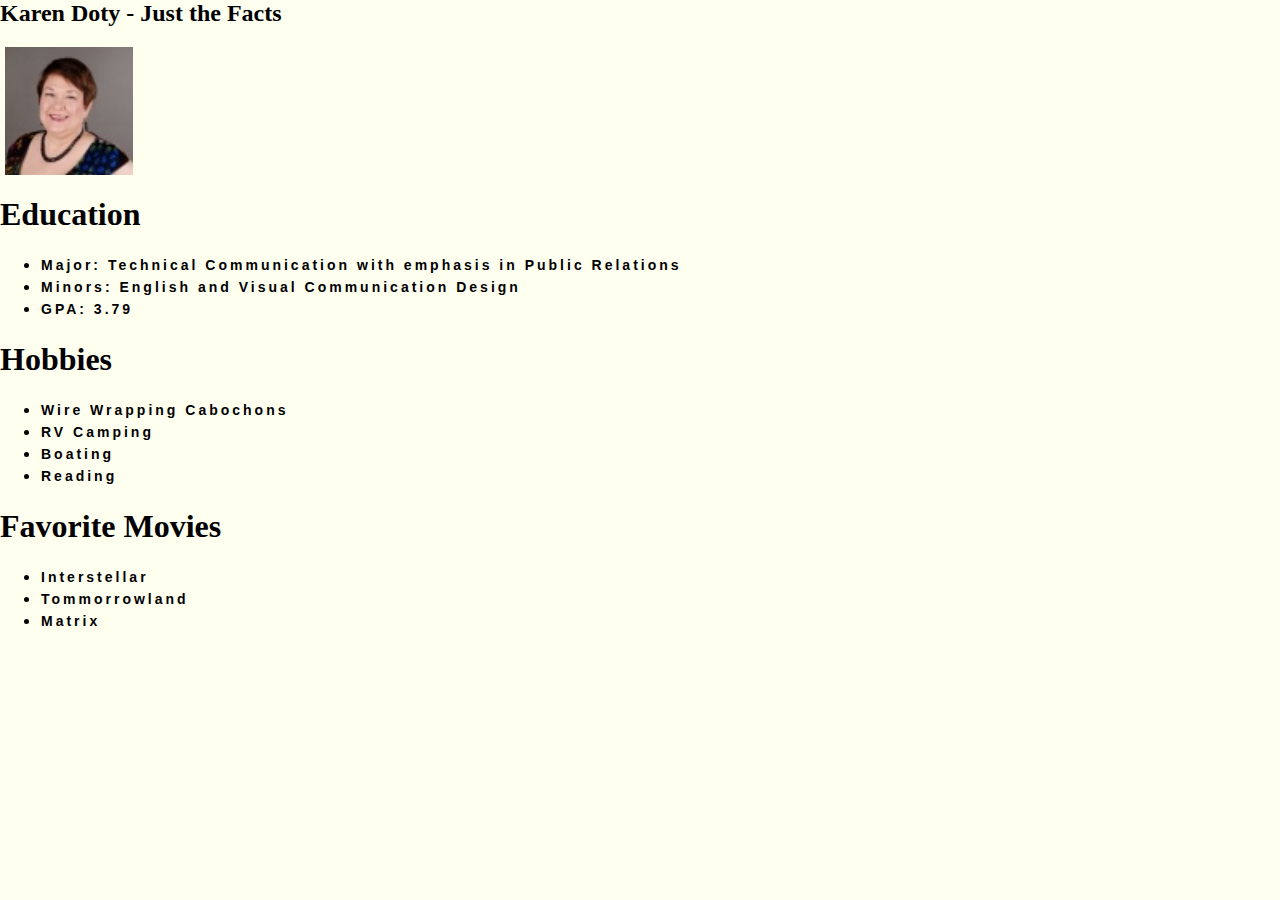
<file: about.html>
<!DOCTYPE>
<html>

<head>
  <title>Karen Doty</title>
  <meta charset="utf8">
  <link rel="stylesheet" href="main.css">
</head>

<body>
  <section>
    <header>
      <h2>Karen Doty - Just the Facts</h2>
    </header>

    <img src="images/Karen.png" alt="Karen Doty" style="width:128px;height:128px;">

    <article>
      <h1>Education</h1>
      <ul>
        <li>
          <p>Major: Technical Communication with emphasis in Public Relations</p>
        </li>
        <li>
          <p>Minors: English and Visual Communication Design</p>
        </li>
        <li>
          <p>GPA: 3.79</p>
        </li>


      </ul>
    </article>

    <article>
      <h1>Hobbies</h1>
      <ul>
        <li>
          <p>Wire Wrapping Cabochons</p>
        </li>
        <li>
          <p>RV Camping</p>
        </li>
        <li>
          <p>Boating</p>
        </li>
        <li>
          <p>Reading</p>
        </li>
      </ul>
    </article>

    <article>
      <h1>Favorite Movies</h1>
      <ul>
        <li>
          <p>Interstellar</p>
        </li>
        <li>
          <p>Tommorrowland</p>
        </li>
        <li>
          <p>Matrix</p>
        </li>
      </ul>
    </article>


  </section>

</body>

</html>
</file>
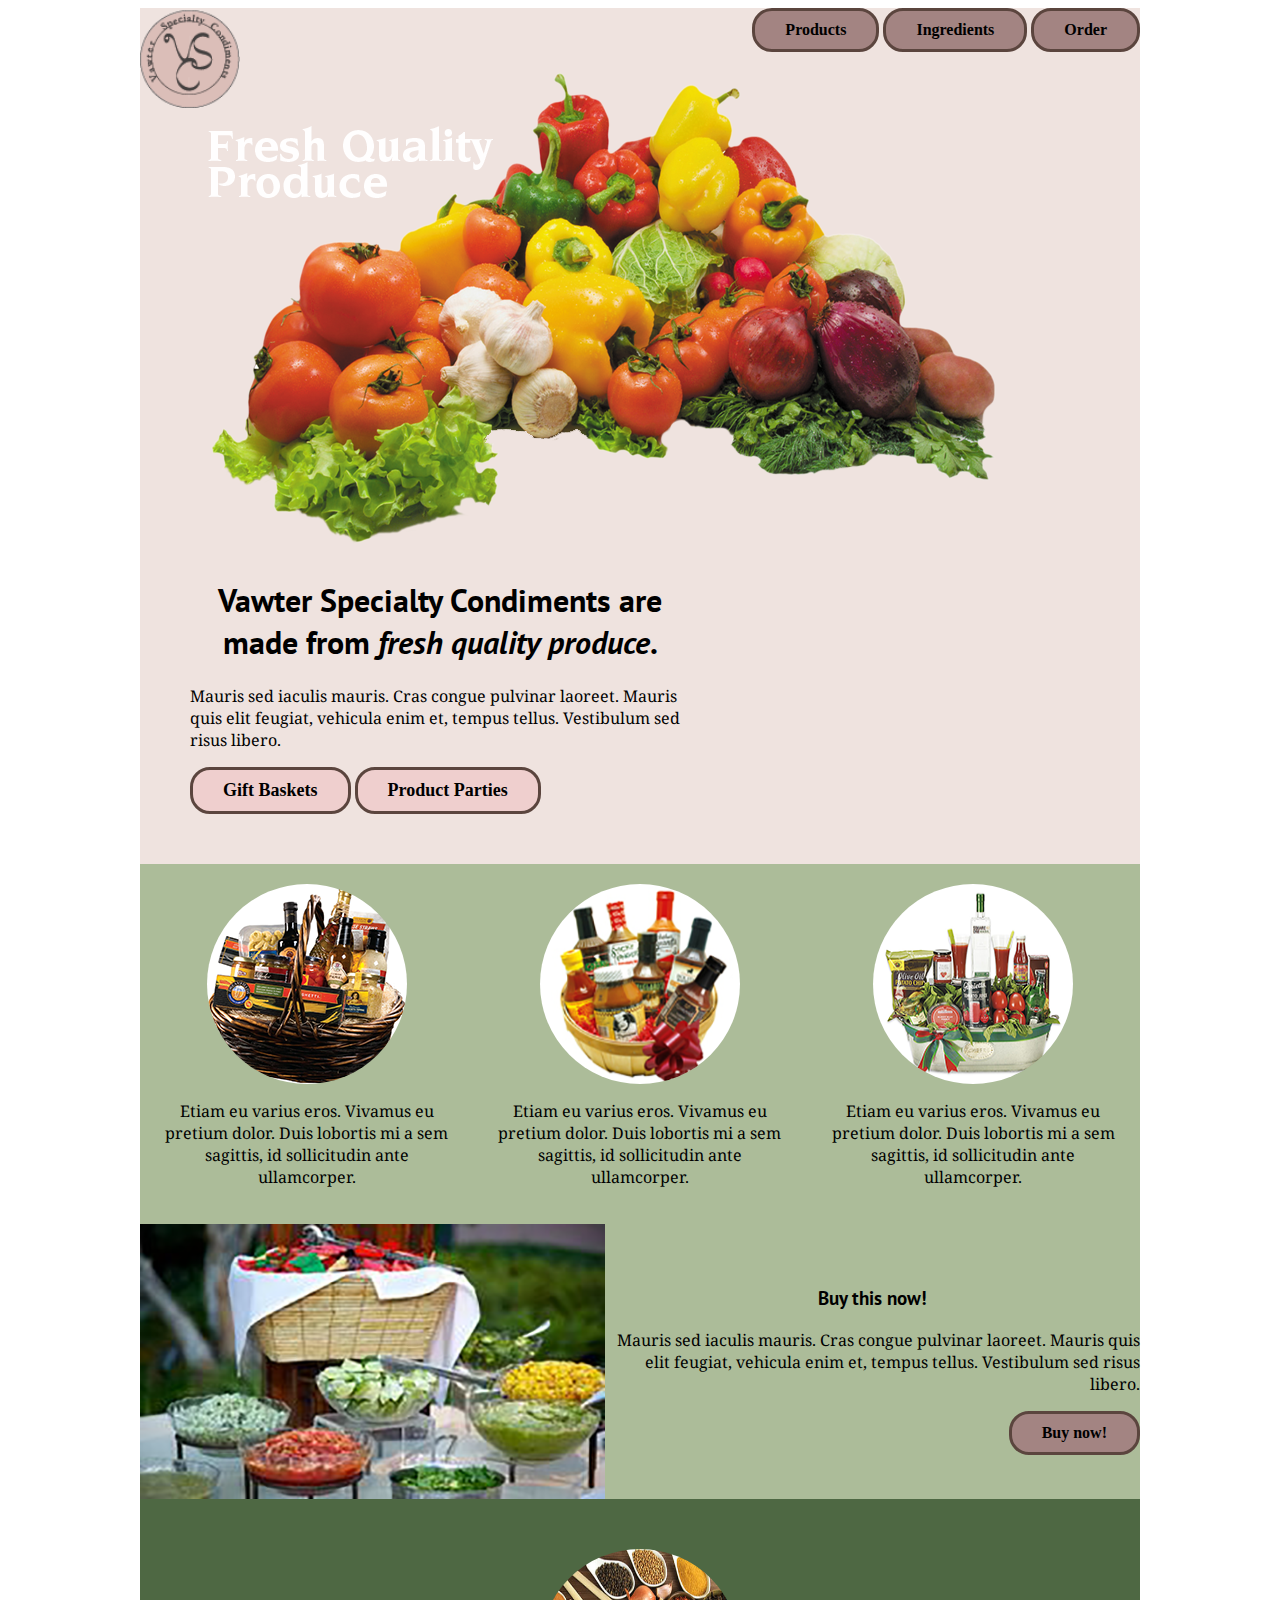
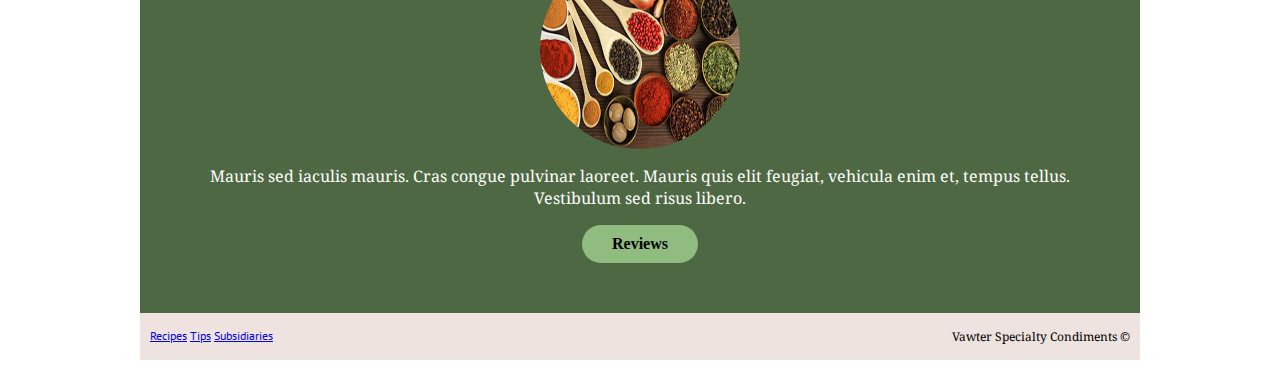
<file: layout practice-styling/layout practice-styling.html>
<!DOCTYPE html>
<html>
    <head>
        <title>Layout Practice</title>
        <link rel="stylesheet" href="layout practice-styling.css">
        <link href='https://fonts.googleapis.com/css?family=PT+Sans:400,700|Noto+Serif:400,700italic' rel='stylesheet' type='text/css'>
    </head>
    <body>
        <div class="main-container">
            <div class="promo-container">
                <header>
                    <div class="branding"><img src="/images/logo.png" alt="logo" style="width:100px;height:100px;"></div>
                    <nav>
                        <a class="pill-button" href="#">Products</a>
                        <a class="pill-button" href="#">Ingredients</a>
                        <a class="pill-button" href="#">Order</a>
                    </nav>
                </header>
                <section id="big-promo">
                        <div class= "FreshVegs">
                            <div class="vegetables">
                            <a href="#">
                            <img src="/images/vegetables.png"
                                onmouseover="this.src='/images/condiments.png'"
                                 onmouseout="this.src='/images/vegetables.png'" border="0"alt="vegetables"/></a>
                            </div>
                        </div>
                    <div class="promo-message">
                        <h1>Vawter Specialty Condiments are made from <em>fresh quality produce</em>.</h1>
                        <p>Mauris sed iaculis mauris. Cras congue pulvinar laoreet. Mauris quis elit feugiat, vehicula enim et, tempus tellus. Vestibulum sed risus libero.</p>
                        <div>
                            <a class="pill-button promo" href="#">Gift Baskets</a>
                            <a class="pill-button promo" href="#">Product Parties</a>
                        </div>
                    </div>
                </section>
            </div>
          
            <section>
                <div class="product-features">
                  
                  <!-- Marmot -->
                  <div class="feature">
                        <div class="feature-image">
                            <img src="/images/Condiment-Basket.png" alt="Condiment Basket" style="width:200px;height:200px;">
                        </div>
                        <p>Etiam eu varius eros. Vivamus eu pretium dolor. Duis lobortis mi a sem sagittis, id sollicitudin ante ullamcorper.</p>
                    </div>
                  
                  <!-- Duke -->
                  <div class="feature">
                        <div class="feature-image">
                            <img src="/images/Sauces.png" alt="Sauces" style="width:200px;height:200px;">
                        </div>
                        <p>Etiam eu varius eros. Vivamus eu pretium dolor. Duis lobortis mi a sem sagittis, id sollicitudin ante ullamcorper.</p>
                    </div>
                  
                  <!-- Fido -->
                  <div class="feature">
                        <div class="feature-image">
                            <img src="/images/Barrel.png" alt="Barrel" style="width:200px;height:200px;">
                        </div>
                        <p>Etiam eu varius eros. Vivamus eu pretium dolor. Duis lobortis mi a sem sagittis, id sollicitudin ante ullamcorper.</p>
                    </div>
                </div>
                
                <div class="product-buy-it-now">
                  
                  <div class="product-image">
                    <img src="/images/PartyPackage.png" alt="Party Package" style="width:465px;height:275px;">
                  </div>
                  
                  <div class="product-info">
                    <h3>Buy this now!</h3>
                    <p>Mauris sed iaculis mauris. Cras congue pulvinar laoreet. Mauris quis elit feugiat, vehicula enim et, tempus tellus. Vestibulum sed risus libero.</p>
                    <a class="pill-button" href="#">Buy now!</a>
                  </div>
                  
                </div><!-- /product-buy-it-now -->
              
            </section>
          
            <section id="product-reviews">
              <div class="feature-image">
                  <img src="/images/Spices.png" alt="Spices" style="width:200px;height:200px;">
              </div>
              <p>Mauris sed iaculis mauris. Cras congue pulvinar laoreet. Mauris quis elit feugiat, vehicula enim et, tempus tellus. Vestibulum sed risus libero.</p>
              <a class="pill-button-spice" href="#">Reviews</a>
            </section>
            
            <footer>
              <div class="footer-links">
                <a href="#">Recipes</a>
                <a href="#">Tips</a>
                <a href="#">Subsidiaries</a>
              </div>
              <div class="footer-copyright">
                <p>Vawter Specialty Condiments ©</p>
              </div>
            </footer>
          
        </div>
    </body>
</html>
</file>
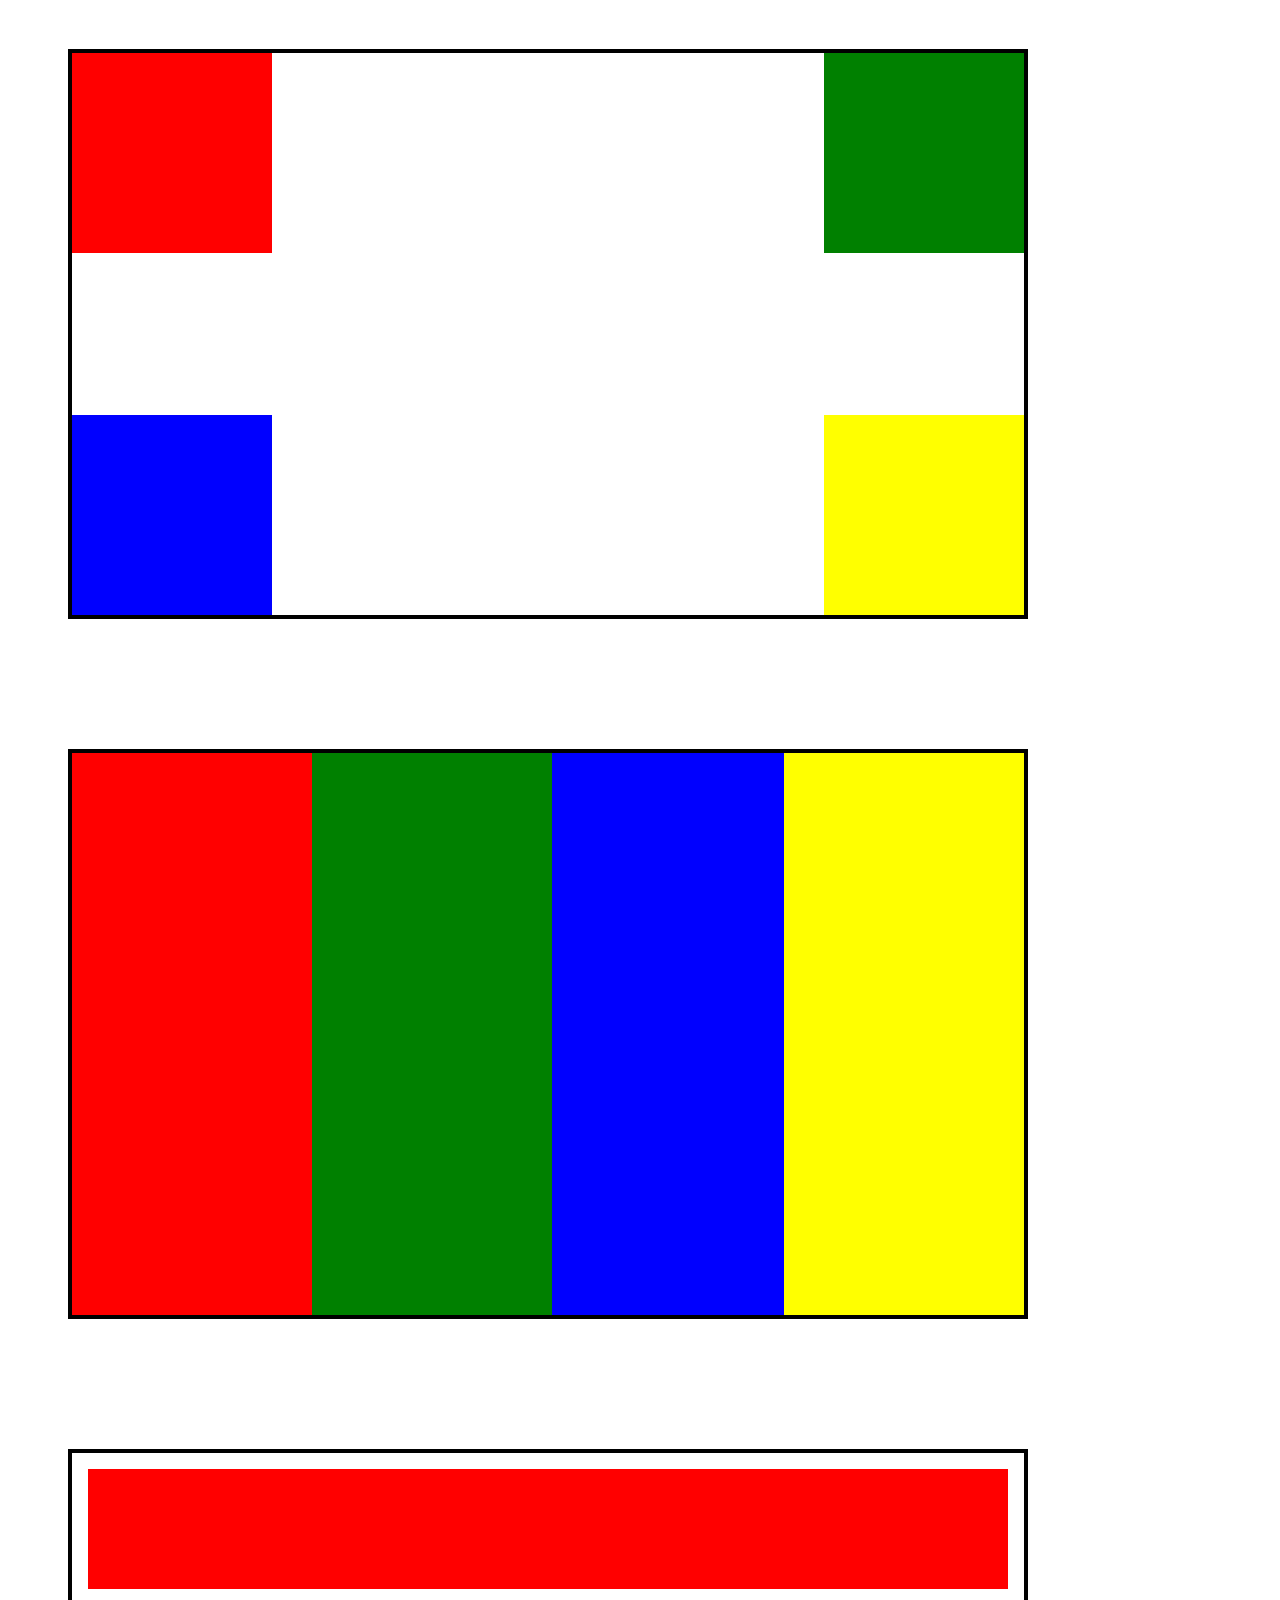
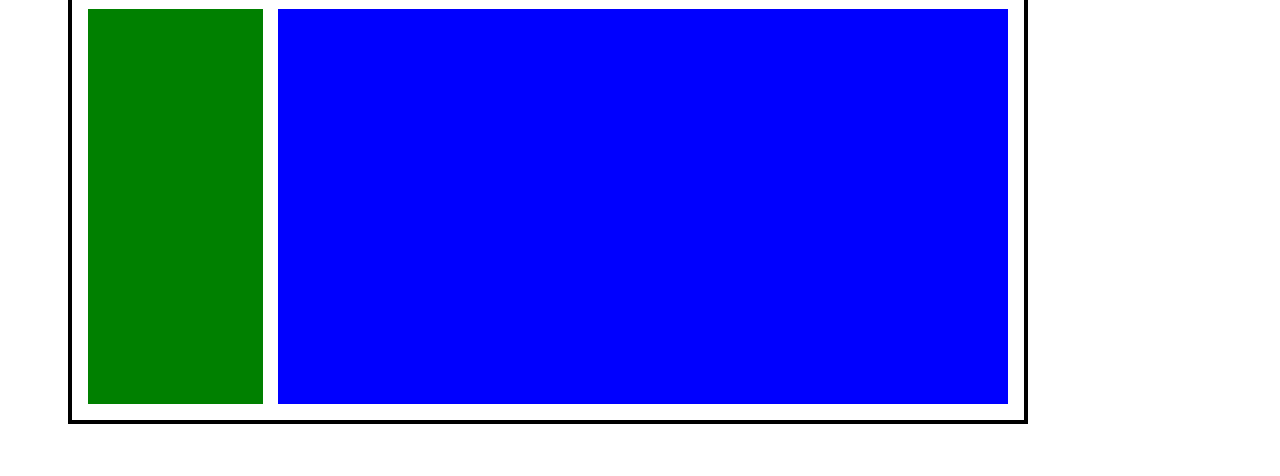
<file: layout-assignment/layout_assignment.html>
<!DOCTYPE html>
<html>

<head>
  <title>Layout Assignment</title>
  <link rel="stylesheet" href="layout_assignment.css">
</head>

<body>

  <div class="large-outside_container">
    <!-- Container 1 -->
    <div class="container-one">

      <div id="red-box"></div>
      <div id="green-box"></div>
      <div id="blue-box"></div>
      <div id="yellow-box"></div>

    </div>

    <div class="box_space-one"></div>

    <!-- Container 2 -->
    <div class="container-two">

      <div id="vertical_red-box"></div>
      <div id="vertical_green-box"></div>
      <div id="vertical_blue-box"></div>
      <div id="vertical_yellow-box"></div>

    </div>

    <div class="box_space-two"></div>

    <!-- Container 3 -->

    <div class="container-three">

      <div id="horizontal_red-box"></div>
      <div id="vertical_left-green-box"></div>
      <div id="square_blue-box"></div>

    </div>
  </div>
</body>

</html>
</file>
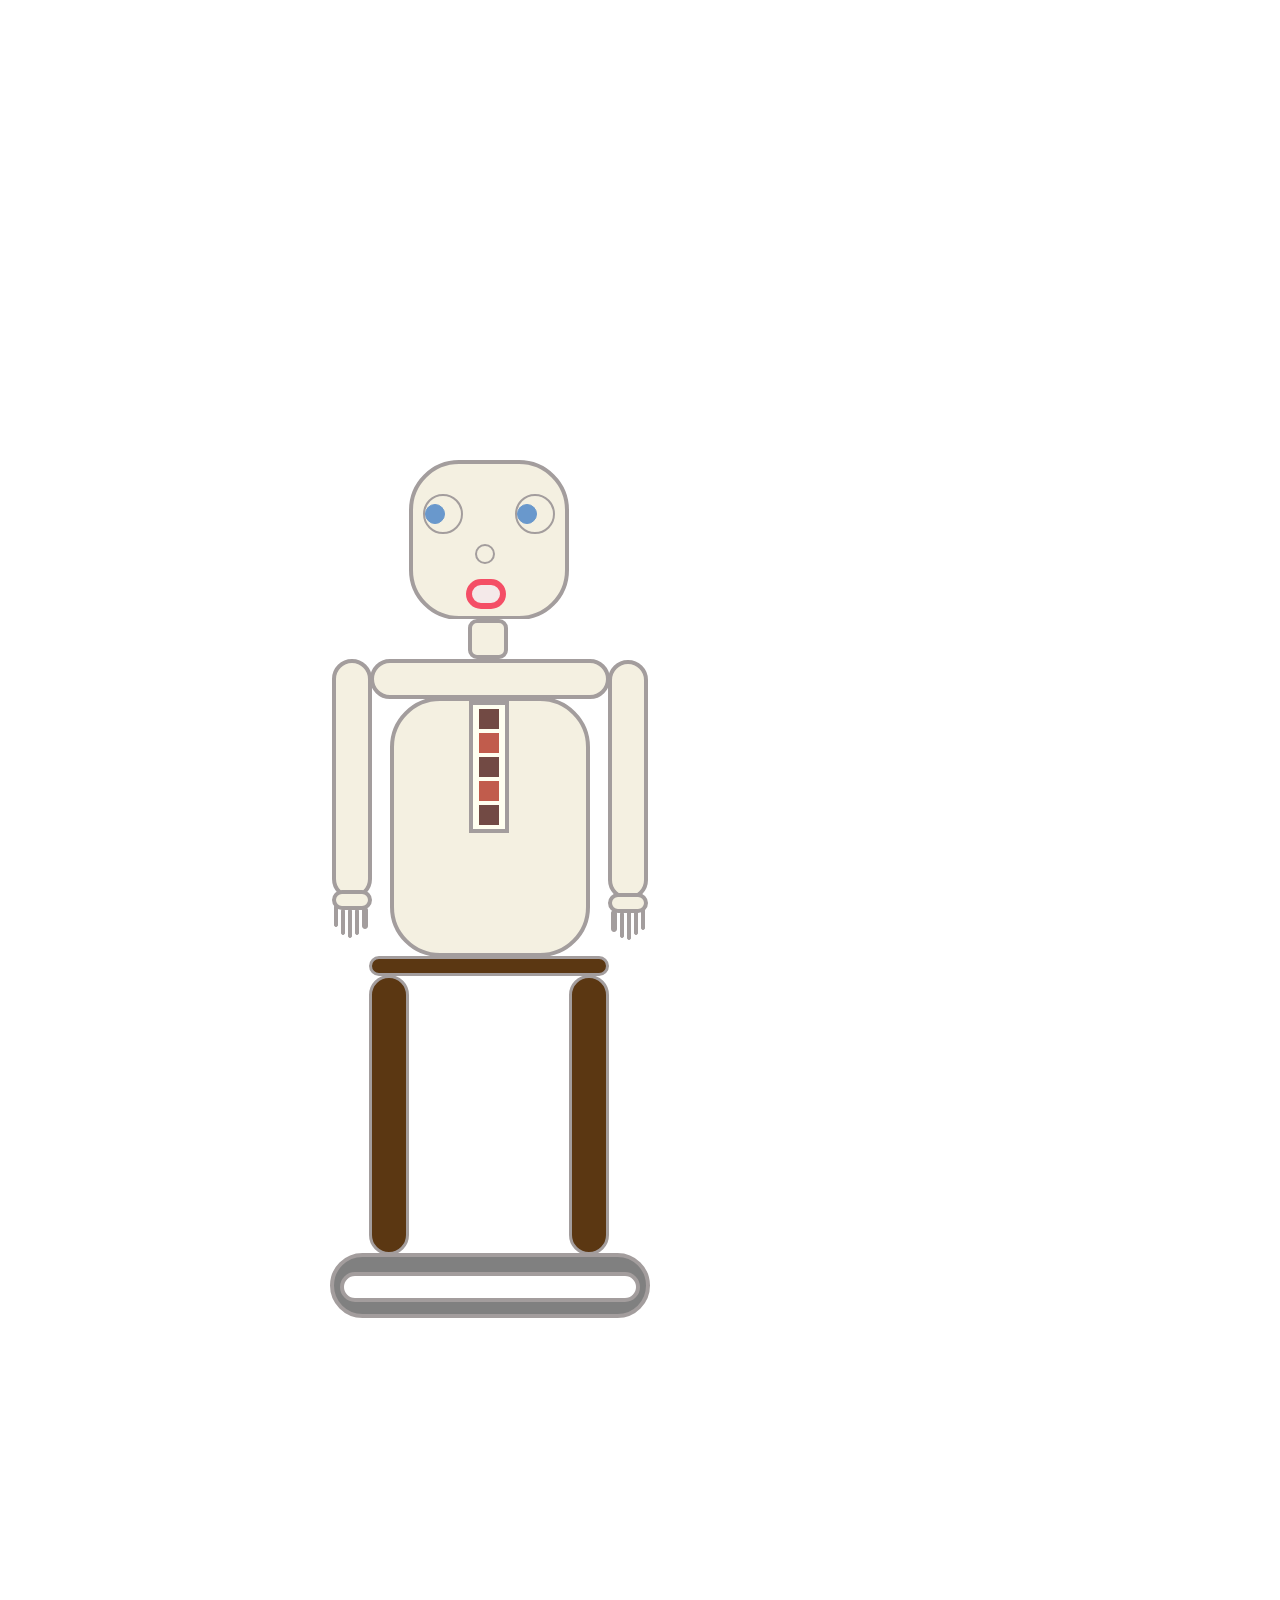
<file: robot-assignment/robot_assignment.html>
<!DOCTYPE html>
<html>

<head>
  <link rel="stylesheet" href="robot_assignment.css">
</head>

<body>

  <div class="robot">
      
    <!-- Head -->
    <div class="head">
        <div class="head-contents">
        
            <div class="eye-left"></div>
            <div class="eye-left_pupil"></div>
            <div class="eye-right"></div>
            <div class="eye-right_pupil"></div>
            <div class="nose"></div>
            <div class="mouth"></div>
        </div>
    </div>

    <!-- Abdomen -->
    <div class="abdomen">
        <div class="abdomen-contents">
            
            <div class="neck"></div>
            <div class="clavicle"></div>
            <div class="arm-left"></div>
            <div class="hand-left"></div>
                    <div class="finger1-left"></div>
                    <div class="finger2-left"></div>
                    <div class="finger3-left"></div>
                    <div class="finger4-left"></div>
                    <div class="thumb-left"></div>
            <div class="arm-right"></div>
                    <div class="hand-right"></div>
                    <div class="finger1-right"></div>
                    <div class="finger2-right"></div>
                    <div class="finger3-right"></div>
                    <div class="finger4-right"></div>
                    <div class="thumb-right"></div>
            <div class="torso">     
                    <div class="tie">            
                        <div class="box-one"></div>
                        <div class="box-two"></div>
                        <div class="box-three"></div>
                        <div class="box-four"></div>
                        <div class="box-five"></div>
                    </div>
            </div>
            
        </div>
    </div>

    <!-- Extremities -->
    <div class="extremities">
        <div class="extremities-contents">
        
            <div class="hip"></div>
            <div class="leg-left"></div>
            <div class="leg-right"></div>
            <div class="roller">
                <div class="inside-roller"></div>
            </div>
        
        
        </div>
    </div>
      
  </div>
</body>
</html>
</file>
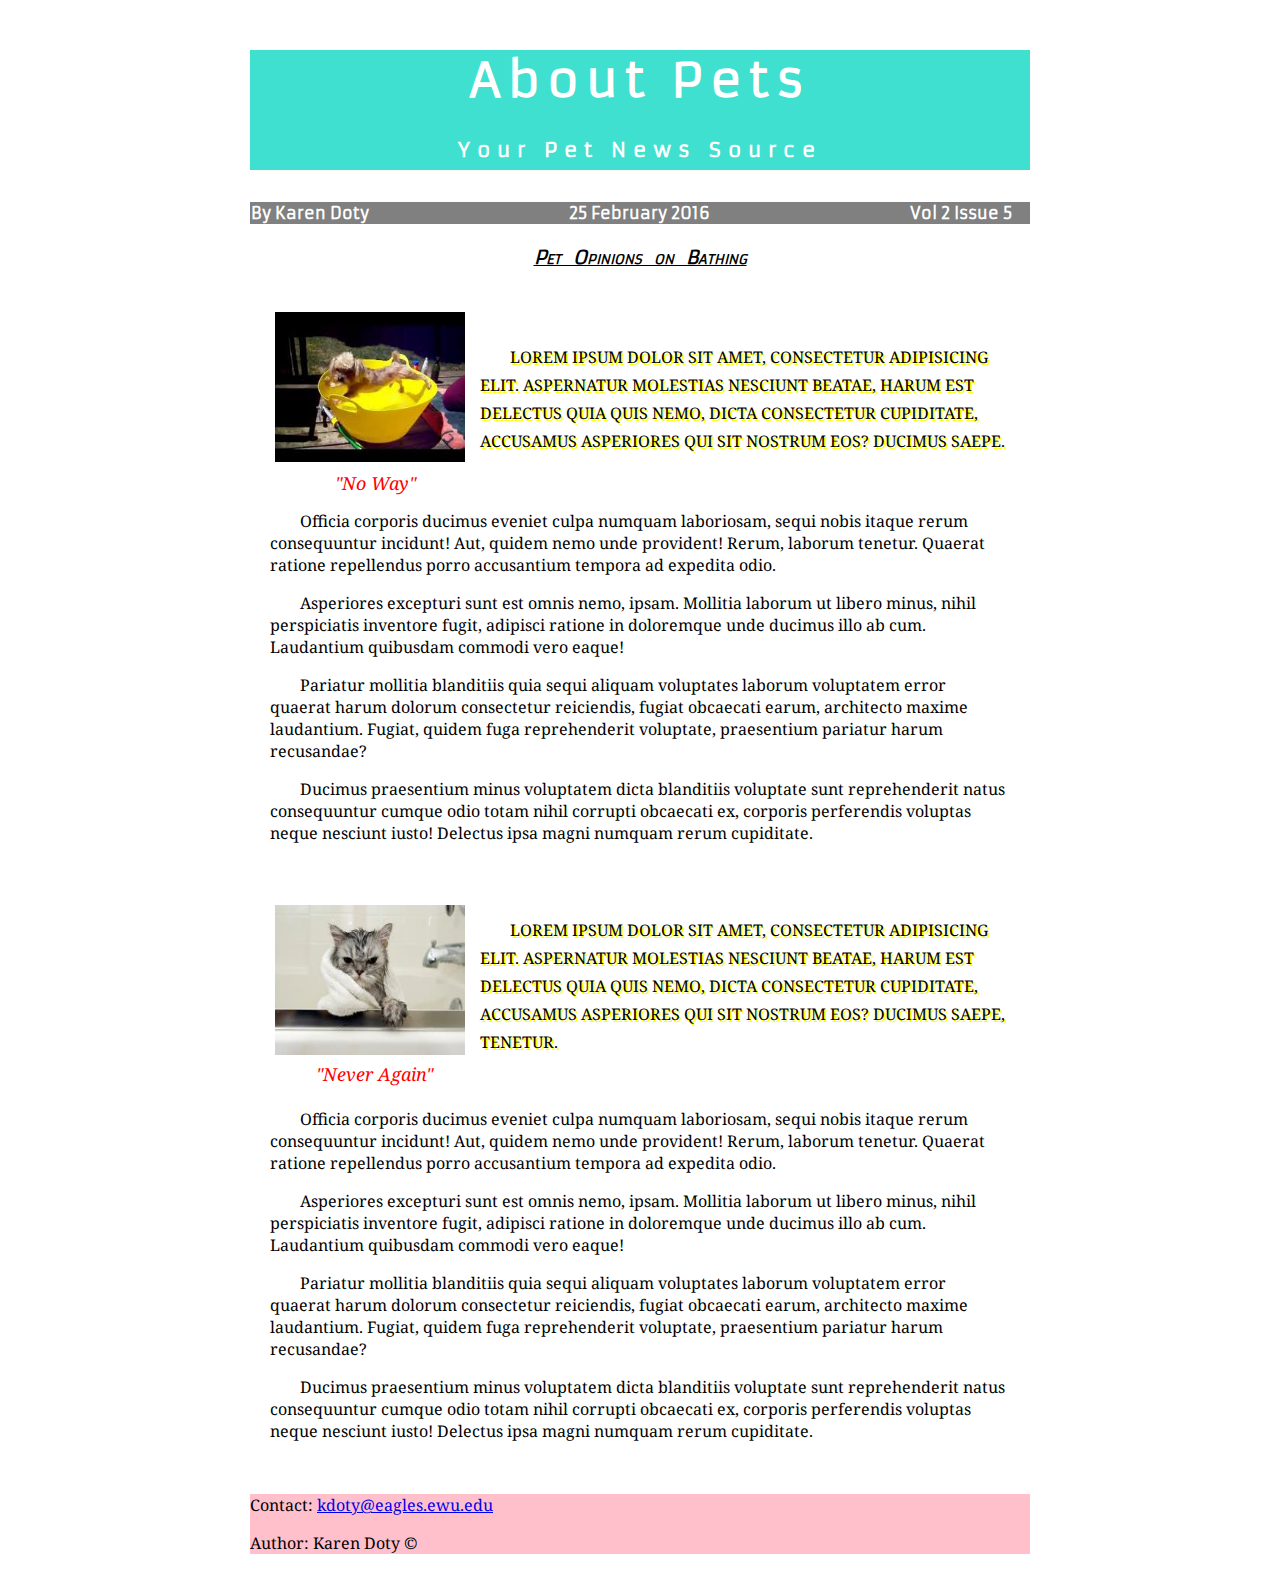
<file: Typo-Assg/typo-assg.html>
<!DOCTYPE html>
<html>

<head>
  <link rel="stylesheet" href="typo-assg.css">
  <link href='https://fonts.googleapis.com/css?family=Armata|Noto+Serif:400,400italic,700,700italic' rel='stylesheet' type='text/css'>
</head>

<body>
  <div class="main-container">
    <h1>About Pets<br><span5>Your Pet News Source</span5></h1>
    <div class="auth">
      <h4>By Karen Doty<span1>25 February 2016</span1>Vol 2 Issue 5</h4>
    </div>
    <h3>Pet Opinions on Bathing</h3>
    <div class="article-copy">
      <img src="/images/dog2.png" alt="DogHatesBath" style="width:200px;height:150px;">
      <div class="height-shadow1">
        <p>Lorem ipsum dolor sit amet, consectetur adipisicing elit. Aspernatur molestias nesciunt beatae, harum est delectus quia quis nemo, dicta consectetur cupiditate, accusamus asperiores qui sit nostrum eos? Ducimus saepe.</p>
      </div>
      <div class-="caption1">
        <p>
          <span2>"No Way"</span2>
        </p>
      </div>
      <p>Officia corporis ducimus eveniet culpa numquam laboriosam, sequi nobis itaque rerum consequuntur incidunt! Aut, quidem nemo unde provident! Rerum, laborum tenetur. Quaerat ratione repellendus porro accusantium tempora ad expedita odio.</p>
      <p>Asperiores excepturi sunt est omnis nemo, ipsam. Mollitia laborum ut libero minus, nihil perspiciatis inventore fugit, adipisci ratione in doloremque unde ducimus illo ab cum. Laudantium quibusdam commodi vero eaque!</p>
      <p>Pariatur mollitia blanditiis quia sequi aliquam voluptates laborum voluptatem error quaerat harum dolorum consectetur reiciendis, fugiat obcaecati earum, architecto maxime laudantium. Fugiat, quidem fuga reprehenderit voluptate, praesentium pariatur
        harum recusandae?</p>
      <p>Ducimus praesentium minus voluptatem dicta blanditiis voluptate sunt reprehenderit natus consequuntur cumque odio totam nihil corrupti obcaecati ex, corporis perferendis voluptas neque nesciunt iusto! Delectus ipsa magni numquam rerum cupiditate.</p>
    </div>
    <div class="article-copy2">
      <img src="/images/cat.png" alt="CatHatesBath" style="width:200px;height:150px;">
      <div class="height-shadow2">
        <p>Lorem ipsum dolor sit amet, consectetur adipisicing elit. Aspernatur molestias nesciunt beatae, harum est delectus quia quis nemo, dicta consectetur cupiditate, accusamus asperiores qui sit nostrum eos? Ducimus saepe, tenetur.</p>
      </div>
      <div class-="caption2">
        <p>
          <span3>"Never Again"</span3>
        </p>
      </div>
      <div class="span4">
        <p>Officia corporis ducimus eveniet culpa numquam laboriosam, sequi nobis itaque rerum consequuntur incidunt! Aut, quidem nemo unde provident! Rerum, laborum tenetur. Quaerat ratione repellendus porro accusantium tempora ad expedita odio.</p>
      </div>
      <p>Asperiores excepturi sunt est omnis nemo, ipsam. Mollitia laborum ut libero minus, nihil perspiciatis inventore fugit, adipisci ratione in doloremque unde ducimus illo ab cum. Laudantium quibusdam commodi vero eaque!</p>
      <p>Pariatur mollitia blanditiis quia sequi aliquam voluptates laborum voluptatem error quaerat harum dolorum consectetur reiciendis, fugiat obcaecati earum, architecto maxime laudantium. Fugiat, quidem fuga reprehenderit voluptate, praesentium pariatur
        harum recusandae?</p>
      <p>Ducimus praesentium minus voluptatem dicta blanditiis voluptate sunt reprehenderit natus consequuntur cumque odio totam nihil corrupti obcaecati ex, corporis perferendis voluptas neque nesciunt iusto! Delectus ipsa magni numquam rerum cupiditate.</p>
    </div>
    <div class="footer-container">
      <footer>
        <div class="contact">
          <p>Contact: <a href="kdoty@eagles.ewu.edu">           kdoty@eagles.ewu.edu</a></p>
        </div>
        <div class="post">
          <p>Author: Karen Doty ©</p>
        </div>
      </footer>
    </div>
  </div>
</body>

</html>
</file>
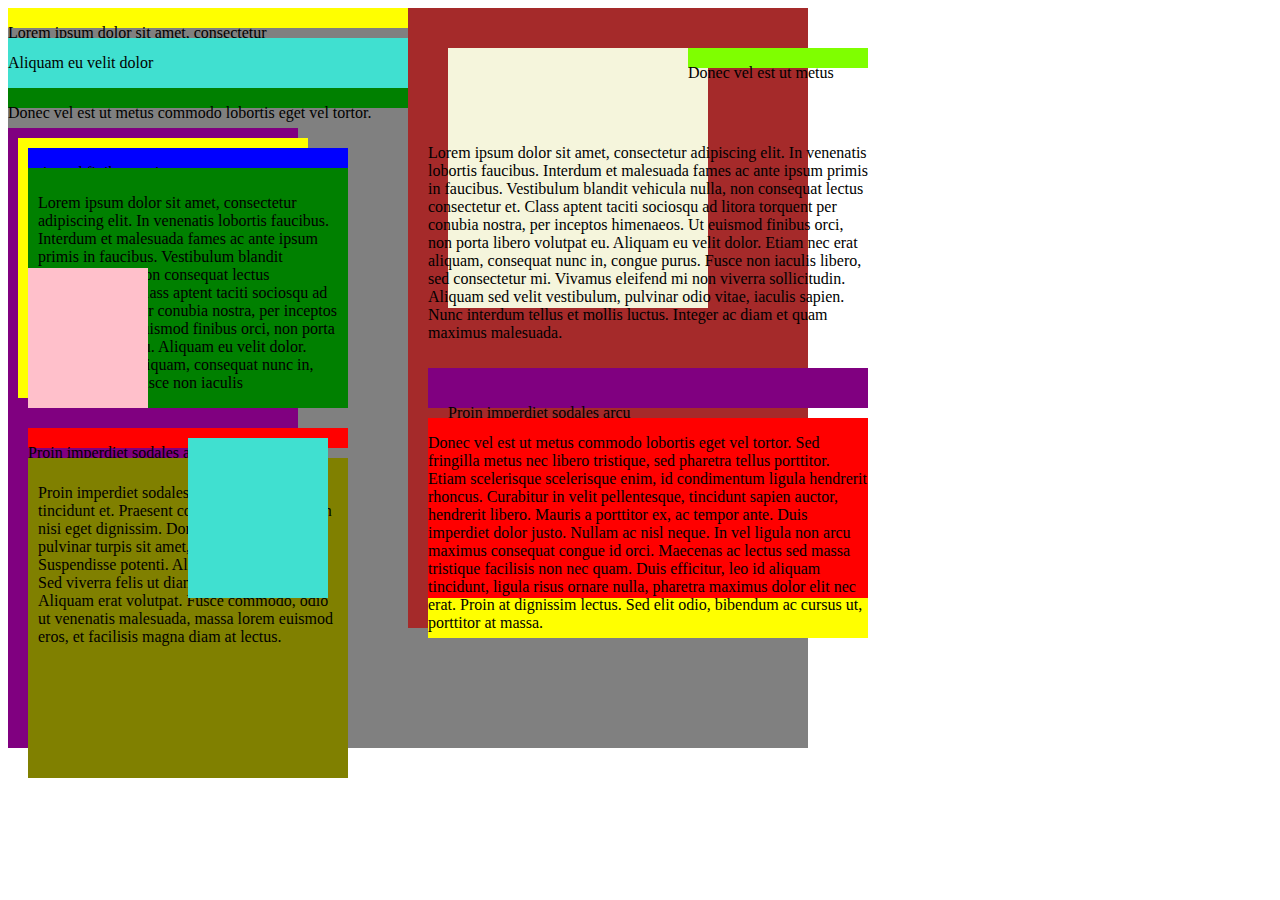
<file: typography-assignment/typography-assignment.html>
<!DOCTYPE html>
<html>

<head>
  <link rel="stylesheet" href="typography-assignment.css">
</head>

<body>
  <div class="news-container">
    <div class="leading-story">
      <p>Lorem ipsum dolor sit amet, consectetur </p>
    </div>
    <div class="newspaper-name">
      <p>Aliquam eu velit dolor</p>
    </div>
    <div class="date-author">
        <p>Donec vel est ut metus commodo lobortis eget vel tortor. </p>
    </div>

    <!-- Left Column -->

    <div class="left-column">
        <div class="top-left">
        <div class="title1-left">
        <p>euismod finibus orci</p>
        </div>
        <div class="text1-left">
          <p>Lorem ipsum dolor sit amet, consectetur adipiscing elit. In venenatis lobortis faucibus. Interdum et malesuada fames ac ante ipsum primis in faucibus. Vestibulum blandit vehicula nulla, non consequat lectus consectetur et. Class aptent taciti sociosqu ad litora torquent per conubia nostra, per inceptos himenaeos. Ut euismod finibus orci, non porta libero volutpat eu. Aliquam eu velit dolor. Etiam nec erat aliquam, consequat nunc in, congue purus. Fusce non iaculis</p>
        </div>
        <div class="pix1"></div>
        </div>
        <div class="bottom-left">
            <div class="title2-left">
            <p>Proin imperdiet sodales arcu</p>
            </div>
            <div class="text2-left">
            <p>Proin imperdiet sodales arcu, id varius erat tincidunt et. Praesent condimentum accumsan nisi eget dignissim. Donec in diam sagittis, pulvinar turpis sit amet, eleifend eros. Suspendisse potenti. Aliquam erat volutpat. Sed viverra felis ut diam pharetra interdum. Aliquam erat volutpat. Fusce commodo, odio ut venenatis malesuada, massa lorem euismod eros, et facilisis magna diam at lectus. </p>
            </div>
      <div class="pix2"></div>
        </div>
    </div>


  <!-- Right Column -->

  <div class="right-column">
    <div class="top-right">
      <div class="pix-top-right"></div>
      <div class="title1-right">
        <p>Donec vel est ut metus</p>
      </div>
      <div class="text1-right">
        <p>Lorem ipsum dolor sit amet, consectetur adipiscing elit. In venenatis lobortis faucibus. Interdum et malesuada fames ac ante ipsum primis in faucibus. Vestibulum blandit vehicula nulla, non consequat lectus consectetur et. Class aptent taciti sociosqu ad litora torquent per conubia nostra, per inceptos himenaeos. Ut euismod finibus orci, non porta libero volutpat eu. Aliquam eu velit dolor. Etiam nec erat aliquam, consequat nunc in, congue purus. Fusce non iaculis libero, sed consectetur mi. Vivamus eleifend mi non viverra sollicitudin. Aliquam sed velit vestibulum, pulvinar odio vitae, iaculis sapien. Nunc interdum tellus et mollis luctus. Integer ac diam et quam maximus malesuada.</p>
      </div>
    </div>
    <div class="bottom-right">
      <div class="title2-right">
        <p>Proin imperdiet sodales arcu</p>
      </div>
      <div class="text2-right">
        <p>Donec vel est ut metus commodo lobortis eget vel tortor. Sed fringilla metus nec libero tristique, sed pharetra tellus porttitor. Etiam scelerisque scelerisque enim, id condimentum ligula hendrerit rhoncus. Curabitur in velit pellentesque, tincidunt sapien auctor, hendrerit libero. Mauris a porttitor ex, ac tempor ante. Duis imperdiet dolor justo. Nullam ac nisl neque. In vel ligula non arcu maximus consequat congue id orci. Maecenas ac lectus sed massa tristique facilisis non nec quam. Duis efficitur, leo id aliquam tincidunt, ligula risus ornare nulla, pharetra maximus dolor elit nec erat. Proin at dignissim lectus. Sed elit odio, bibendum ac cursus ut, porttitor at massa.</p>
      </div>
    </div>
  </div>
  </div>
</body>

</html>
</file>
<file: main.css>
body {
  background: ivory;
  margin: auto;
  color: black
}

img {
  display: block;
  margin: 5px;
  position: float-right;
}

div {
  padding: 10px;
}

.blueElement {
  background-color: #b7d2e7;
  margin: 0;
}

.greenElement {
  background-color: #c4dfb9;
  margin: 0;
}

.aquaElement {
  background-color: #95cecb;
  margin: 0;
}

.yellowElement {
  background-color: #E4E38F;
  margin: 0;
}

.pinkElement {
  background-color: #DAAFB1;
  margin: 0;
}

p {
  font: bold 14px/1.5 Helvetica, Arial, sans-serif;
}

p {
  letter-spacing: 3px;
  margin: 1px;
}

p {
  border-right-color: pink
}

table {
  table-layout: auto;
}
</file>
<file: layout practice-styling/layout practice-styling.css>
* {
    box-sizing: border-box;
}

.main-container {
    width: 1000px;
    margin: 0 auto 0 auto;
}

.promo-container {
    background: #EFE3DF;
}

header {
    display: flex;
}

.pill-button .pill-button-spice .promo .pill-button promo{
    font-family:"PT Sans", sans-serif;
}

p {
    font-family: "Noto Serif", serif;
}

h1, h3{
    font-family:"PT Sans", sans-serif;
    text-align:center;
}
.branding {
    background: none;
    width:100px;
    height:100px;
    margin-right: auto;
}

a:hover {
    background-color: #EFE3DF;
}

.pill-button {
    display: inline-block;
    background: #A38482;
    padding: 10px 30px 10px 30px;
    border-radius: 20px;
    border-style: solid;
    border-color: #5B453E;
    border-width: 3px;
    color: black;
    font-weight: bold;
    text-decoration: none;
}

.promo {
    background: #EFCFCE;
    color: black;
    border-style: solid;
    border-width: 3px;
    border-color: #5B453E;
    font-size: 18px;    
}

.pill-button-spice {
    display: inline-block;
    background: #91BC80;
    padding: 10px 30px 10px 30px;
    border-radius: 20px;
    color: black;
    font-weight: bold;
    text-decoration: none;
}

/* Big Promo */

#big-promo {
    padding-top: 200px;
}

.promo-message {
    width: 60%;
    padding: 50px;
}

.vegetables {
  width: 800px;
  height: 300px;
  margin-top: -250px;
  margin-bottom: 150px;
  border-radius: 50%;
}

/* Product Features */

.product-features, .product-buy-it-now {
  display: flex;
  background: #ACBC99;
}

.feature {
  text-align: center;
  padding: 20px;
}

.feature-image {
  width: 200px;
  height: 200px;
  margin: 0 auto 0 auto;
  border-radius: 50%;
  overflow: hidden;
}

.product-buy-it-now {
  align-items: center;
}

.product-image {
  width: 465px;
  height: 275px;
}
.product-info {
  text-align: right;
}

/* Product Reviews */

#product-reviews {
  background: #4E6843;
  color: white;
  text-align: center;
  padding: 50px;
}

/* Footer */

footer {
  display: flex;
  padding: 15px 10px 15px 10px;
  font-size: 12px;
  font-family:"PT Sans", sans-serif;
  background-color: #EFE3DF;
}

.footer-links {
  flex: 1;
}

.footer-copyright {
  flex: 1;
  text-align: right;
}

.footer-copyright p {
  margin: 0;
}
</file>
<file: layout-assignment/layout_assignment.css>
* {
  box-sizing: border-box;
}

.large-outside_container {
    border: 1px solid white;
    width: 1080px;
    height: 2060px;
    padding-top: 40px;
    padding-bottom: 40px;
}

/* Container One */

.container-one {
    border: 4px solid black;
    width:960px;
    height:570px;
    margin:auto;
}

    #red-box {
    position:relative;
    top:auto;
    right:auto;
    width: 200px;
    height: 200px;
    background: red;
}
    #green-box {
    position:relative;
    width: 200px;
    height: 200px;
    top: -200px;
    right:-752px;
    background: green;
}

    #blue-box {
    position:relative;
    width: 200px;
    height: 200px;
    top: -38px;
    background: blue;
}

    #yellow-box {
    position:relative;
    width: 200px;
    height: 200px;
    top: -238px;
    right: -752px;
    background: yellow;
}

.box_space-one {
    border: 1px solid white;
    position:relative;
    width: 960px;
    height: 130px;
    margin:auto;
}

/* Container Two */

.container-two {
    border: 4px solid black;
    width:960px;
    height:570px;
    margin:auto;
}

#vertical_red-box {
    position:relative;
    width: 240px;
    height: 562px;
    right:0px;
    background: red;
}

#vertical_green-box {
    position:relative;
    width: 240px;
    height: 562px;
    right:-240px;
    top: -562px;
    background: green;
}

#vertical_blue-box {
    position:relative;
    width: 240px;
    height: 562px;
    right:-480px;
    top: -1124px;
    background: blue;
}

#vertical_yellow-box {
    position:relative;
    width: 240px;
    height: 562px;
    right: -712px;
    top: -1686px;
    background: yellow;
}

.box_space-two {
    border: 1px solid white;
    position:relative;
    width: 960px;
    height: 130px;
    margin:auto;
}


/* Container Three */

.container-three {
    border: 4px solid black;
    width:960px;
    height:575px;
    padding-top: 16px;
    padding-right: 16px;
    padding-bottom: 16px;
    padding-left: 16px;
    margin: auto;
}

#horizontal_red-box {
    width: 920px;
    height: 120px;
    background: red;
}

#vertical_left-green-box {
    position:relative;
    width: 175px;
    height: 395px;
    top: 20px;
    padding-right: 20px;
    background: green;
}

#square_blue-box {
    position:relative;
    width: 730px;
    height: 395px;
    left: 190px;
    top: -375px;
    background: blue;
}
</file>
<file: robot-assignment/robot_assignment.css>
* {
  box-sizing: border-box;
}

.robot {
    border: 1px solid #FFFFFF;
    width: 1080px;
    height: 2060px;
    padding-top: 40px;
    padding-bottom: 40px;
}

/* Head */

.head {
    border: 1px solid #FFFFFF;
    width:960px;
    height:570px;
    margin:auto;
}

.head-contents {
    border: 4px solid #A39D9D;
    border-radius: 50px;
    background: #F4F0E1;
    position:relative;
    padding: 10px;
    width: 160px;
    height: 160px;
    right:-340px;
    top: 410px;
}

.eye-left {
    border:2px solid #A39D9D;
    border-radius: 50px;
    position: relative;
    width:40px;
    height: 40px;
    top: 20px;
}

.eye-left_pupil {
    border:1px solid #6998cc;
    border-radius: 50px;
    background: #6998cc;
    position: relative;
    width: 20px;
    height: 20px;
    left: 2px;
    top: -10px;
}

.eye-right {
    border:2px solid #A39D9D;
    border-radius: 50px;
    position: relative;
    float: right;
    width: 40px;
    height: 40px;
    top: -40px;
}

.eye-right_pupil {
    border:1px solid #6998cc;
    border-radius: 50px;
    background: #6998cc;
    position: relative;
    width: 20px;
    height: 20px;
    left: 94px;
    top: -30px;
}

.nose {
    border:2px solid #A39D9D;
    border-radius: 50px;
    position: relative;
    width: 20px;
    height: 20px;
    left: 52px;
    top:-10px;
}

.mouth {
    border:6px solid #F44E66;
    border-radius: 15px;
    background: #F4E9E9;
    position: relative;
    width: 40px;
    height: 30px;
    left: 43px;
    top: 5px;

}

/* Abdomen */

.abdomen {
    border: 1px solid #FFFFFF;
    width:960px;
    height:328px;
    margin:auto;
}

.abdomen-contents {
    border: 1px solid #FFFFFF;
    position:relative;
    width: 360px;
    height: 352px;
    right:-240px;
    top: -1px;
    background: white;
}

.neck {
    border: 4px solid #A39D9D;
    border-radius: 9px;
    background: #F4F0E1;
    position:relative;
    width: 40px;
    height: 40px;
    left: 158px;
    top: -1px;
}

.clavicle {
    border: 4px solid #A39D9D;
    border-radius:50px;
    background: #F4F0E1;
    position:relative;
    width: 240px;
    height: 40px;
    left: 60px;
    top: -1px;
}

.arm-left {
    border: 4px solid #A39D9D;
    border-radius: 50px;
    background: #F4F0E1;
    position:relative;
    width: 40px;
    height: 240px;
    left: 22px;
    top: -41px
}

.hand-left {
    border: 4px solid #A39D9D;
    background: #F4F0E1;
    border-radius: 50px;
    background: #F4F0E1;
    position:relative;
    width: 40px;
    height: 20px;
    left: 22px;
    top: -50px;
}
.finger1-left {
    border: 1px solid #A39D9D;
    border-radius: 50px;
    background: #A39D9D;
    position: relative;
    width: 4px;
    height: 22px;
    left: 24px;
    top: -55px;
}

.finger2-left {
    border: 1px solid #A39D9D;
    border-radius: 50px;
    background: #A39D9D;
    position: relative;
    width: 4px;
    height: 26px;
    left: 31px;
    top: -73px;
}
.finger3-left {
    border: 1px solid #A39D9D;
    border-radius: 50px;
    background: #A39D9D;
    position: relative;
    width: 4px;
    height: 29px;
    left: 38px;
    top: -99px;
}

.finger4-left {
    border: 1px solid #A39D9D;
    border-radius: 50px;
    background: #A39D9D;
    position: relative;
    width: 4px;
    height: 26px;
    left: 45px;
    top: -128px;
}

.thumb-left {
    border: 1px solid #A39D9D;
    border-radius: 50px;
    background: #A39D9D;
    position: relative;
    width: 6px;
    height: 22px;
    left: 52px;
    top: -156px;
}

.arm-right {
    border: 4px solid #A39D9D;
    border-radius: 50px;
    background: #F4F0E1;
    position:relative;
    width: 40px;
    height: 240px;
    left: 298px;
    top: -425px;
}

.hand-right {
    border: 4px solid #A39D9D;
    background: #F4F0E1;
    border-radius: 50px;
    background: #F4F0E1;
    position:relative;
    width: 40px;
    height: 20px;
    left: 298px;
    top: -432px;
}

.finger1-right {
    border: 1px solid #A39D9D;
    border-radius: 50px;
    background: #A39D9D;
    position: relative;
    width: 4px;
    height: 22px;
    left: 331px;
    top: -437px;
}

.finger2-right {
    border: 1px solid #A39D9D;
    border-radius: 50px;
    background: #A39D9D;
    position: relative;
    width: 4px;
    height: 26px;
    left: 324px;
    top: -458px;
}

.finger3-right {
    border: 1px solid #A39D9D;
    border-radius: 50px;
    background: #A39D9D;
    position: relative;
    width: 4px;
    height: 29px;
    left: 317px;
    top: -482px;
}

.finger4-right {
    border: 1px solid #A39D9D;
    border-radius: 50px;
    background: #A39D9D;
    position: relative;
    width: 4px;
    height: 26px;
    left: 310px;
    top: -510px;
}

.thumb-right {
    border: 1px solid #A39D9D;
    border-radius: 50px;
    background: #A39D9D;
    position: relative;
    width: 6px;
    height: 22px;
    left: 301px;
    top: -538px;
}

.torso {
    border: 4px solid #A39D9D;
    border-radius: 50px;
    background: #F4F0E1;
    position:relative;
    width: 200px;
    height: 260px;
    left: 80px;
    top: -773px;
}

.tie {
    border: 4px solid #A39D9D;
    background: ivory;
    position:relative;
    width: 40px;
    height: 132px;
    left: 75px;
}

.box-one {
    border: 2px solid #724A44;
    background: #724A44;
    position:relative;
    width: 20px;
    height: 20px;
    left: 6px;
    top: 4px;
}

.box-two {
    border: 2px solid #C15C4C;
    background: #C15C4C;
    position:relative;
    width: 20px;
    height: 20px;
    left: 6px;
    top: 8px;
}

.box-three {
    border: 2px solid #724A44;
    background: #724A44;
    position:relative;
    width: 20px;
    height: 20px;
    left: 6px;
    top: 12px;
}

.box-four {
    border: 2px solid #C15C4C;
    background: #C15C4C;
    position:relative;
    width: 20px;
    height: 20px;
    left: 6px;
    top: 16px;
}

.box-five {
    border: 2px solid #724A44;
    background: #724A44;
    position:relative;
    width: 20px;
    height: 20px;
    left: 6px;
    top: 20px;
}
/* extremities */

.extremities {
    border: 1px solid #FFFFFF;
    width:960px;
    height:575px;
    padding-top: 16px;
    padding-right: 16px;
    padding-bottom: 16px;
    padding-left: 16px;
    margin: auto;
}


.extremities-contents {
    border: 1px solid #FFFFFF;
    position:relative;
    width: 360px;
    height: 320px;
    right:-224px;
    top: 0px;
    background: white;
}

.hip {
    border: 3px solid #A39D9D;
    border-radius: 50px;
    background: #5B3712;
    position: relative;
    width: 240px;
    height: 20px;
    left: 59px;
    top: -9px;
}

.leg-left {
    border: 3px solid #A39D9D;
    border-radius: 50px;
    background: #5B3712;
    position: relative;
    width: 40px;
    height: 280px;
    left: 59px;
    top: -10px;
    
}

.leg-right {
    border: 3px solid #A39D9D;
    border-radius: 50px;
    background: #5B3712;
    position: relative;
    width: 40px;
    height: 280px;
    left: 259px;
    top: -290px;
}

.roller {
    border: 4px solid #A39D9D;
    background: gray;
    border-radius: 50px;
    position: relative;
    width: 320px;
    height: 65px;
    left: 20px;
    top: -292px;
    }

.inside-roller {
    border: 4px solid #A39D9D;
    background: #FFFFFF;
    border-radius: 20px;
    position: relative;
    width: 300px;
    height: 30px;
    left: 6px;
    top: 15px;
}
</file>
<file: Typo-Assg/typo-assg.css>
* {
  box-sizing: border-box;
}

body {
  font-family: "Noto Serif", serif;
}

.main-container {
  width: 800px;
  margin: auto;
  padding: 10px;
}

h1,
h2,
h3,
h4 {
  font-family: 'Armata', Arial, sans-serif;
}

h1 {
  font-size: 300%;
  font-weight: bold;
  text-align: center;
  color: white;
  background: turquoise;
  letter-spacing: 7px;
}

h3 {
  text-align: center;
  font-style: italic;
  text-decoration: underline;
  font-variant: small-caps;
  word-spacing: 7px;
}

h4 {
  text-align: left;
  color: white;
  background: gray;
  padding: 1px;
}

.height-shadow1 {
  line-height: 28px;
  text-shadow: 2px 2px yellow;
  text-transform: uppercase;
  padding-top: 20px;
}

.height-shadow2 {
  line-height: 28px;
  text-shadow: 2px 2px yellow;
  text-transform: uppercase;
  padding-top: 0px;
}

.caption1 {
  text-align-last: left;
  padding-top: 5px;
}

.caption2 {
  text-align-last: left;
  padding-bottom: 15px;
}

span1 {
  padding: 200px;
}

span2 {
  float: left;
  margin-top: 0px;
  margin-right: 550px;
  margin-left: 35px;
  padding-bottom: 15px;
  font-size: 18px;
  font-style: italic;
  color: red;
}

span3 {
  float: left;
  margin-top: -10px;
  margin-right: 545px;
  margin-left: 16px;
  text-align: center;
  padding-bottom: 5px;
  font-size: 18px;
  font-style: italic;
  color: red;
}

.span4 {
  padding-top: 20px;
  text-indent: 30px;
}

span5 {
  font-size: 20px;
}

img {
  float: left;
  display: block;
  margin: 5px;
  padding-right: 10px;
}

.article-copy {
  padding: 20px;
  text-indent: 30px;
}

.article-copy2 {
  padding: 20px;
  text-indent: 30px;
}

.footer-container {
  background: pink;
}
</file>
<file: typography-assignment/typography-assignment.css>
* {
  box-sizing: border-box;
}

p {
  display: inline-block;
}

.news-container {
  border: 4px black;
  background: gray;
  width: 800px;
  height: 740px;
  margin: auto;
  position: absolute;
}

.leading-story {
  border: 2px black;
  background: yellow;
  width: 800px;
  height: 20px;
  position: absolute;
  top: 0px;
  bottom: -20px;
}

.newspaper-name {
  border: 2px black;
  background: turquoise;
  width: 750px;
  height 60px;
  top: 30px;
  position: absolute;
}

.date-author {
  border: 2px black;
  background: green;
  width: 750px;
  height: 20px;
  position: absolute;
  top: 80px;
}


/* Left Column */

.left-column {
  border: 2px black;
  background: purple;
  width: 290px;
  height: 620px;
  top: 120px;
  padding-top: 10px;
  padding-right: 10px;
  padding-bottom: 10px;
  padding-left: 10px;
  position: absolute;
}

.top-left {
  border: 2px black;
  background: yellow;
  width: 290px;
  height: 260px;
  padding-top: 10px;
  padding-right: 10px;
  padding-bottom: 10px;
  padding-left: 10px;
  top: 0px;
  position: relative;
}

.title1-left {
  border: 2px black;
  background: blue;
  width: 320px;
  height: 20px;
  position: absolute:
}

.text1-left {
  border: 2px black;
  background: green;
  width: 320px;
  height: 240px;
  padding-top: 10px;
  padding-right: 10px;
  padding-bottom: 10px;
  padding-left: 10px;
  position: absolute;
}

.pix1 {
  border: 2px black;
  background: pink;
  width: 120px;
  height: 140px;
  top: 100px;
  position: relative;
}

.bottom-left {
  border: 2px black;
  background: taupe;
  width: 320px;
  height: 340px;
  top: 300px;
  padding-top: 10px;
  padding-right: 10px;
  padding-bottom: 10px;
  padding-left: 10px;
  position: absolute;
}

.title2-left {
  border 2px black;
  background: red;
  width: 320px;
  height: 20px;
  top: 0px;
  position: absolute;
}

.text2-left {
  border: 2px black;
  background: olive;
  width: 320px;
  height: 320px;
  top: 30px;
  padding-top: 10px;
  padding-right: 10px;
  padding-bottom: 10px;
  padding-left: 10px;
  position: absolute;
}

.pix2 {
  border: 2px black;
  background: turquoise;
  width: 140px;
  height: 160px;
  float: right;
  position: relative;
}


/* Right Column */

.right-column {
  border: 2px black;
  background: brown;
  width: 400px;
  height: 620px;
  float: right;
  padding-top: 20px;
  padding-right: 20px;
  padding-bottom: 20px;
  padding-left: 20px;
  position: relative;
}

.top-right {
  border: 2px black;
  background: taupe;
  width: 440px;
  height: 380px;
  padding-top: 20px;
  padding-right: -20px;
  padding-bottom: 20px;
  padding-left: 20px;
  position:relative;
}

.pix-top-right {
  border: 2px black;
  background: beige;
  width: 260px;
  height: 260px;
  position: relative;
}

.title1-right {
  border: 2px black;
  background: chartreuse;
  width: 180px;
  height: 20px;
  position: relative;
  top: -260px;
  float: right;
}

.text1-right {
  border: 2px black;
  background: baby blue;
  width: 440px;
  height: 360px;
  top: -200px;
  position: relative;
  float: right;
}

.bottom-right {
  border: 2px black;
  background: yellow;
  width: 440px;
  height: 220px;
  top: 10px;
  position: relative;
}

.title2-right {
  border: 2px black;
  background: purple;
  width: 440px;
  height: 20px;
  top: -50px;
  padding-top: 20px;
  padding-right: 20px;
  padding-bottom: 20px;
  padding-left: 20px;
  position: absolute;
}

.text2-right {
  border: 2px black;
  background: red;
  width: 440px;
  height: 180px;
  position: absolute;
}
</file>
